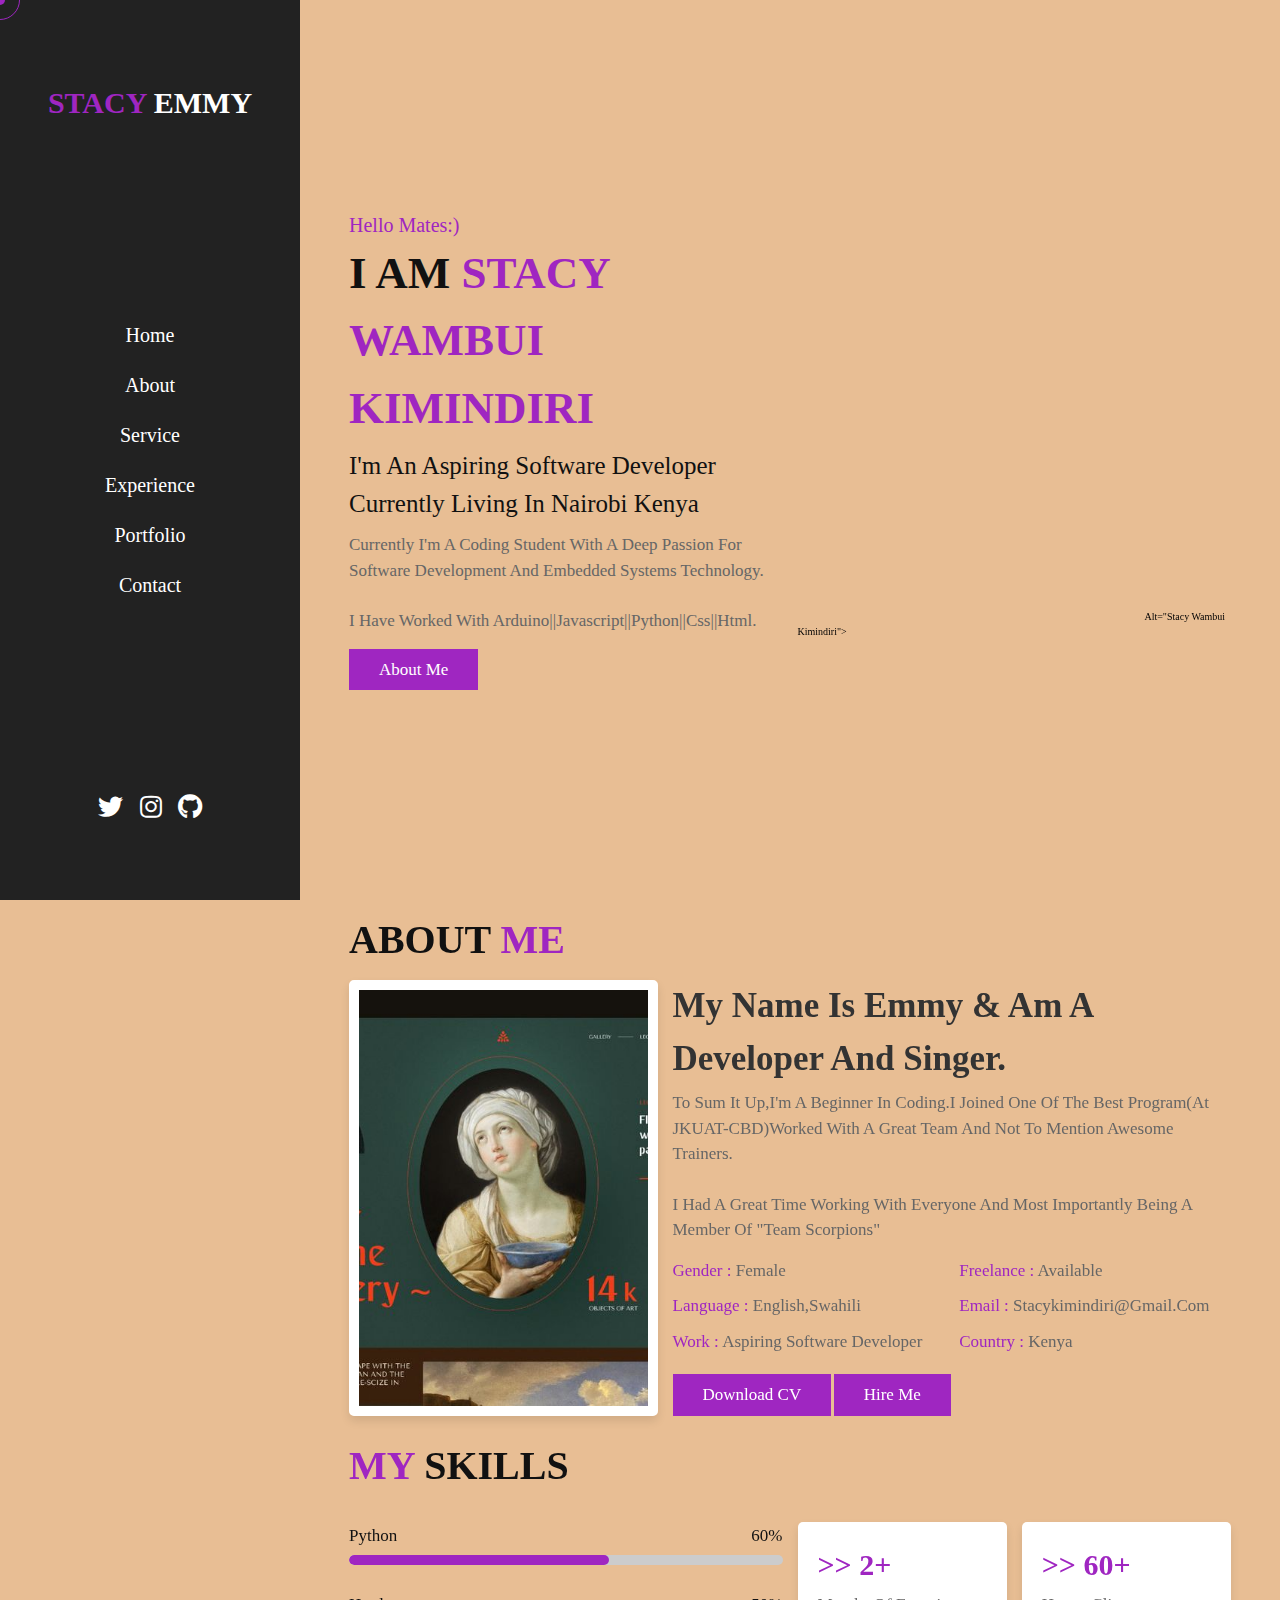
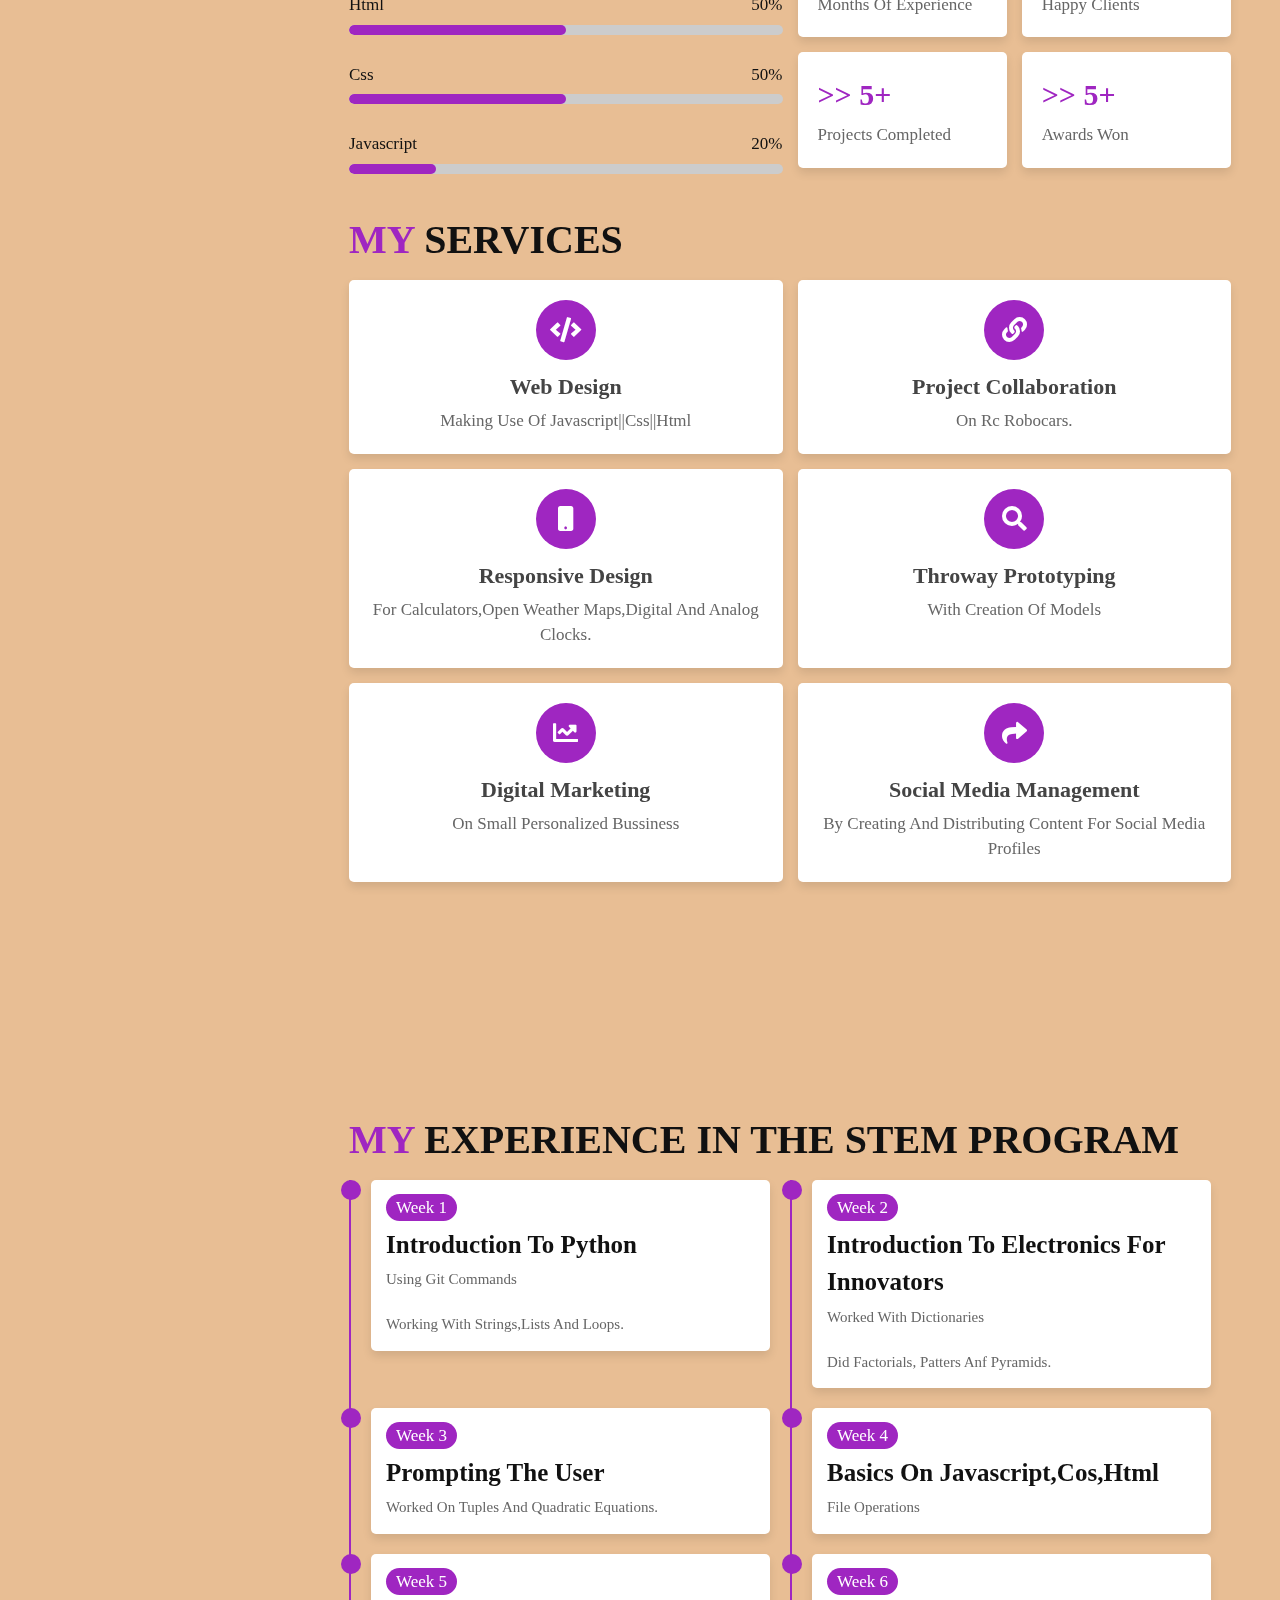
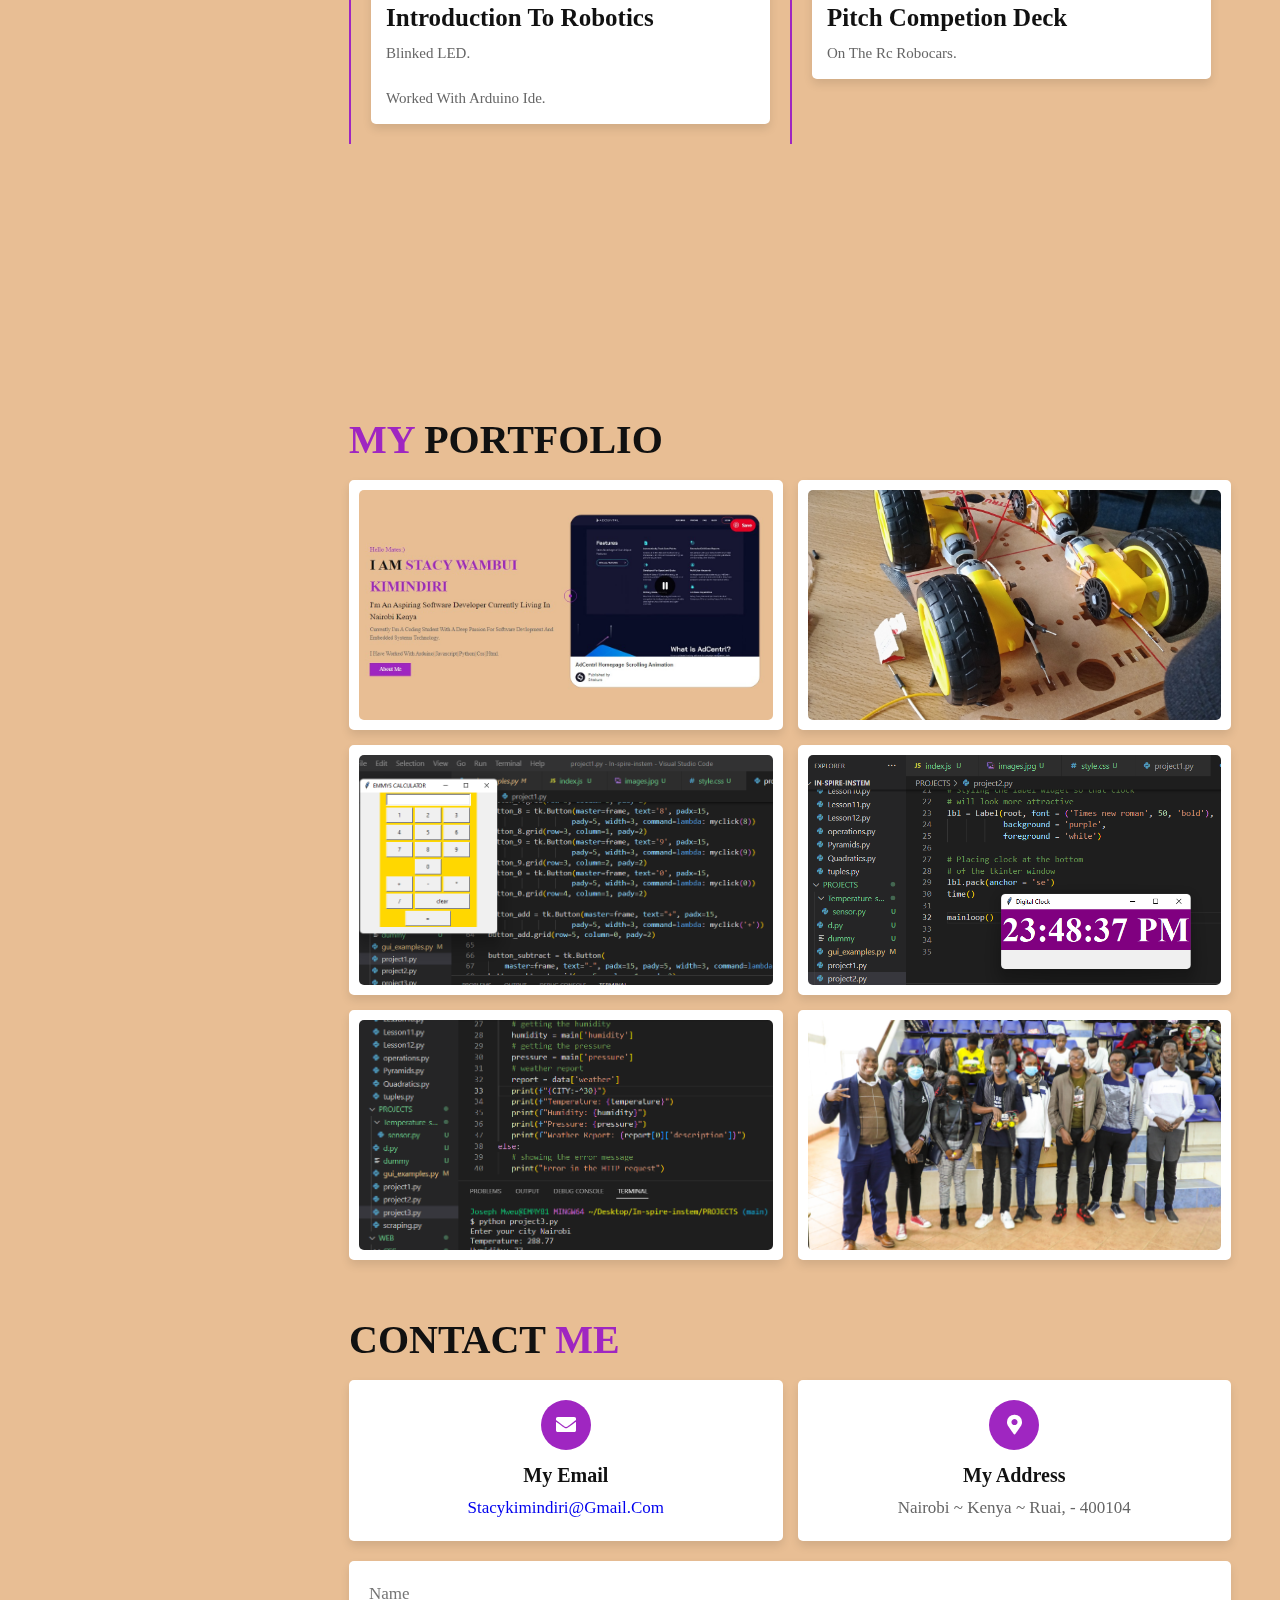
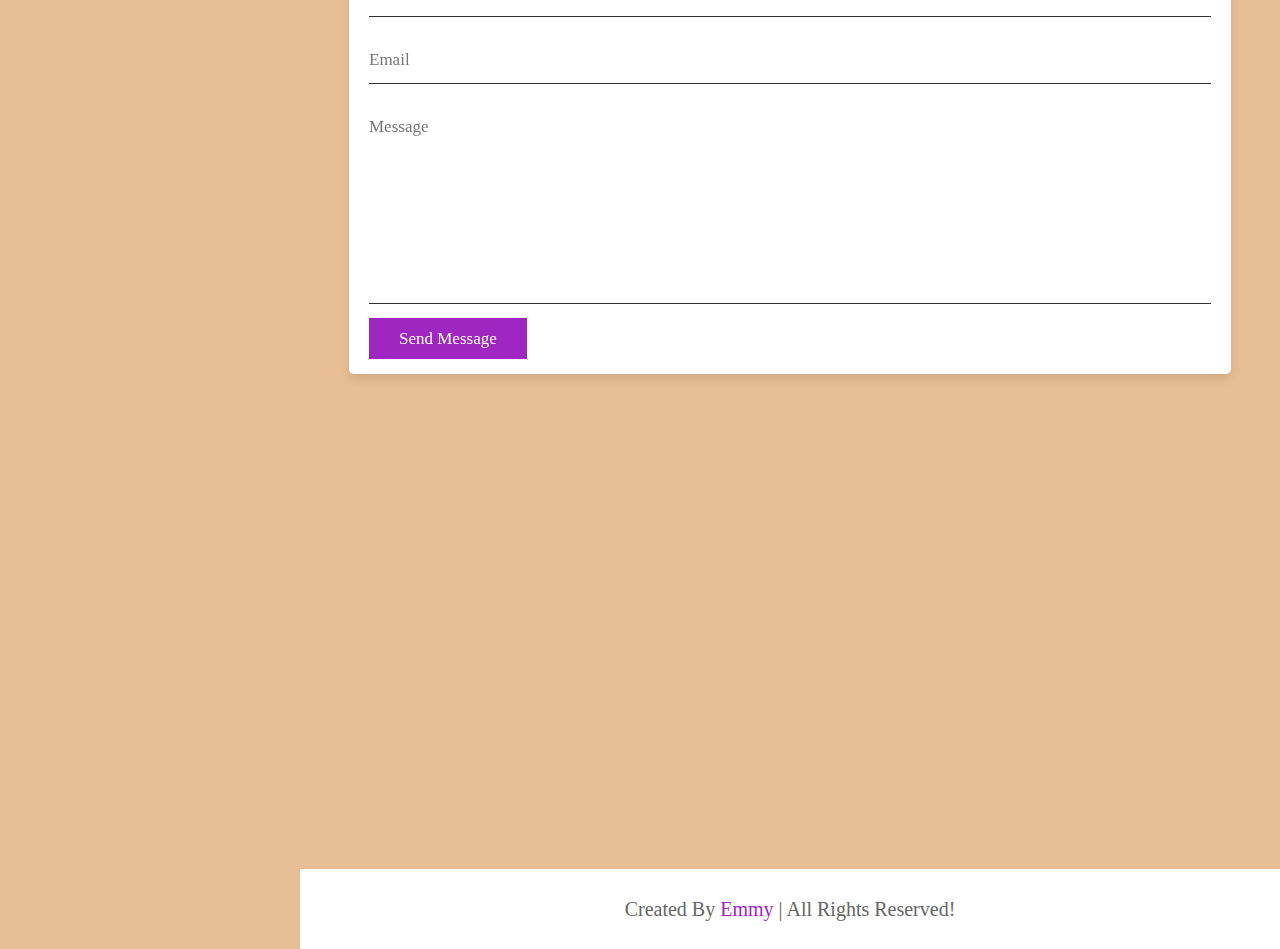
<file: index.html>
<!DOCTYPE html>
<html lang="en">
<head>
    <meta charset="UTF-8">
    <meta http-equiv="X-UA-Compatible" content="IE=edge">
    <meta name="viewport" content="width=device-width, initial-scale=1.0">
    <title>Stacy Wambui Kimindiri</title>

    <!-- font awesome cdn link  -->
    <link rel="stylesheet" href="https://cdnjs.cloudflare.com/ajax/libs/font-awesome/5.15.3/css/all.min.css">

    <!-- custom css file link  -->
    <link rel="stylesheet" href="./public/style.css">
</head>
<body>

<!-- custom cursors  -->
<div class="cursor-1"></div>
<div class="cursor-2"></div>


<div id="menu-bars" class="fas fa-bars"></div>
    
<!-- header section starts  -->

<header>

    <a href="#" class="logo"> <span>Stacy</span> Emmy </a>

    <nav class="navbar">
        <a href="#home">home</a>
        <a href="#about">about</a>
        <a href="#service">service</a>
        <a href="#experience">experience</a>
        <a href="#portfolio">portfolio</a>
        <a href="#contact">contact</a>
    </nav>
<!--for social media-->
    <div class="follow">
        <a href="https://twitter.com/Stacy_Kimindri" class="fab fa-twitter"></a>
        <a href="https://https://instagram.com/stacyemmy" class="fab fa-instagram"></a>
        <a href="https://github.com/stacykimindiri" class="fab fa-github"></a>
    </div>

</header>

<!-- header section ends -->

<!-- home section starts  -->

<section class="home" id="home">

    <div class="content">
        <span class="hi"> Hello Mates:) </span>
        <h3>I am <span> Stacy Wambui Kimindiri</span> </h3>
        <p class="info">I'm an aspiring Software developer currently living in Nairobi Kenya</p>
        <p class="text"> Currently i'm a coding student with a deep passion for software development and embedded systems technology.</p>
        <br>
        <p class="text">I have worked with  Arduino||Javascript||Python||Css||Html.</p>
        <a href="#about" class="btn">about me</a>
    </div>

    <div class="image">
        <iframe src="https://assets.pinterest.com/ext/embed.html?id=253186810292369069" height="359" width="345" frameborder="0" scrolling="no" ></iframe> alt="Stacy Wambui Kimindiri">
    </div>

</section>

<!-- home section ends -->

<!-- about section starts  -->

<section class="about" id="about">

<h1 class="heading"> about <span> me </span> </h1>

<div class="row-1">

    <div class="image">
        <img src="public/image1.jpg" alt="stacykimindiri">
    </div>

    <div class="content">
        <h3> my name is Emmy & am a developer and singer.</h3>
        <p>To sum it up,I'm a beginner in coding.I joined one of the best program(at JKUAT-CBD)worked with a great team and not to mention awesome trainers.</p>
        <br>
        <p>I had a great time working with everyone and most importantly being a member of "Team Scorpions"</p>
        <div class="box-container">
            <div class="box">
        
                <p> <span> gender : </span> female</p>
                <p> <span> language : </span>english,swahili</p>
                <p> <span> work : </span> aspiring software developer </p>
            </div>
            <div class="box">
                <p> <span> freelance : </span> available </p>
                
                <p> <span> email : </span> stacykimindiri@gmail.com </p>
                <p> <span> country : </span> Kenya </p>
            </div>
        </div>
        <a href="#" class="btn">download CV</a>
        <a href="#" class="btn">hire me</a>
    </div>

</div>

<h1 class="heading"> <span> my </span> skills </h1>

<div class="row-2">

    <div class="skills">
        <div class="progress">
            <h3> Python <span> 60% </span> </h3>
            <div class="bar"> <span></span> </div>
        </div>
        <div class="progress">
            <h3> Html <span> 50% </span> </h3>
            <div class="bar"> <span></span> </div>
        </div>
        <div class="progress">
            <h3> Css <span> 50% </span> </h3>
            <div class="bar"> <span></span> </div>
        </div>
        <div class="progress">
            <h3> Javascript <span> 20% </span> </h3>
            <div class="bar"> <span></span> </div>
        </div>
    </div>

    <div class="box-container">

        <div class="box">
            <h3> >> 2+ </h3>
            <p>months of experience</p>
        </div>
        <div class="box">
            <h3> >> 60+ </h3>
            <p>happy clients</p>
        </div>
        <div class="box">
            <h3> >> 5+ </h3>
            <p>projects completed</p>
        </div>
        <div class="box">
            <h3> >> 5+ </h3>
            <p>awards won</p>
        </div>

    </div>

</div>

</section>

<!-- about section ends -->

<!-- service section starts  -->

<section class="service" id="service">

<h1 class="heading"> <span> my </span> services </h1>

    <div class="box-container">

        <div class="box">
            <i class="fas fa-code"></i>
            <h3>web design</h3>
            <p> making use of Javascript||Css||Html</p>
        </div>

        <div class="box">
            <i class="fas fa-link"></i>
            <h3>Project collaboration</h3>
            <p>On rc robocars.</p>
        </div>

        <div class="box">
            <i class="fas fa-mobile"></i>
            <h3>responsive design</h3>
            <p>For calculators,open weather maps,digital and analog clocks.</p>
        </div>

        <div class="box">
            <i class="fas fa-search"></i>
            <h3>Throway Prototyping</h3>
            <p>With creation of models</p>
        </div>

        <div class="box">
            <i class="fas fa-chart-line"></i>
            <h3>digital marketing</h3>
            <p>On small personalized bussiness</p>
        </div>

        <div class="box">
            <i class="fas fa-share"></i>
            <h3>Social Media Management</h3>
            <p>By creating and distributing content for social media profiles</p>
        </div>

    </div>

</section>

<!-- service section ends -->

<!-- experience section starts  -->

<section class="experience" id="experience">

    <h1 class="heading"> <span> my </span> experience in the stem program</h1>

    <div class="box-container">

        <div class="box">
            <div class="content">
                <span> Week 1 </span>
                <h3>Introduction to python</h3>
                <p>Using git commands<br><br>working with strings,lists and loops.</p>
            </div>
        </div>

        <div class="box">
            <div class="content">
                <span> Week 2 </span>
                <h3>Introduction to Electronics for innovators</h3>
                <p>Worked with dictionaries<br><br>Did factorials, patters anf pyramids.</p>
            </div>
        </div>

        <div class="box">
            <div class="content">
                <span> Week 3 </span>
                <h3>Prompting the user</h3>
                <p>Worked on tuples and quadratic equations.</p>
            </div>
        </div>

        <div class="box">
            <div class="content">
                <span> Week 4 </span>
                <h3>Basics on Javascript,cos,html</h3>
                <p>file operations</p>
            </div>
        </div>

        <div class="box">
            <div class="content">
                <span> Week 5 </span>
                <h3>Introduction to robotics</h3>
                <p>Blinked lED.<br><br>worked with arduino ide.</p>
            </div>
        </div>

        <div class="box">
            <div class="content">
                <span> Week 6 </span>
                <h3>Pitch competion deck</h3>
                <p>On the rc robocars.</p>
            </div>
        </div>

    </div>

</section>

<!-- experience section ends -->

<!-- portfolio section starts  -->

<section class="portfolio" id="portfolio">

    <h1 class="heading"> <span> my </span> portfolio </h1>

    <div class="box-container">

        <div class="box">
            <img src="public/project1.jpg" alt="">
            <h3> my portfolio </h3>
            <div class="icons">
                <a href="#" class="fas fa-link"></a>
                <a href="#" class="fas fa-share"></a>
                <a href="#" class="fas fa-search"></a>
            </div>
        </div>

        <div class="box">
            <img src="./public/project2.jpg" alt="Two wheeled rc robocar">
            <h3> two wheeled rc robocar</h3>
            <div class="icons">
                <a href="#" class="fas fa-link"></a>
                <a href="#" class="fas fa-share"></a>
                <a href="#" class="fas fa-search"></a>
            </div>
        </div>

        <div class="box">
            <img src="./public/project3.jpg" alt="calculators">
            <h3> basic calculator </h3>
            <div class="icons">
                <a href="https://github.com/stacykimindiri/Inspire-in-stem/blob/main/project1.py" class="fas fa-link"></a>
                <a href="#" class="fas fa-share"></a>
                <a href="#" class="fas fa-search"></a>
            </div>
        </div>

        <div class="box">
            <img src="./public/project4.jpg" alt="digital clocks">
            <h3> digital clocks </h3>
            <div class="icons">
                <a href="https://github.com/stacykimindiri/Inspire-in-stem/blob/main/project2.py" class="fas fa-link"></a>
                <a href="#" class="fas fa-share"></a>
                <a href="#" class="fas fa-search"></a>
            </div>
        </div>

        <div class="box">
            <img src="./public/project5.jpg" alt="open weather map">
            <h3> open weather map </h3>
            <div class="icons">
                <a href="https://github.com/stacykimindiri/Inspire-in-stem/blob/main/project3.py" class="fas fa-link"></a>
                <a href="#" class="fas fa-share"></a>
                <a href="#" class="fas fa-search"></a>
            </div>
        </div>

        <div class="box">
            <img src="./public/project6.jpg" alt="pitch competition">
            <h3> four wheeled rc robocar </h3>
            <div class="icons">
                <a href="#" class="fas fa-link"></a>
                <a href="#" class="fas fa-share"></a>
                <a href="#" class="fas fa-search"></a>
            </div>
        </div>

    </div>

</section>

<!-- portfolio section ends -->

<!-- contact section starts  -->

<section class="contact" id="contact">

    <h1 class="heading"> contact <span> me </span> </h1>

    <div class="icons-container">

        <div class="icons">
            <i class="fas fa-envelope"></i>
            <h3>my email</h3>
            <p><a href="mailto:stacykimindiri@gmail.com">stacykimindiri@gmail.com</a></p>
           </div>

        <div class="icons">
            <i class="fas fa-map-marker-alt"></i>
            <h3>my address</h3>
            <p>Nairobi ~ Kenya ~ Ruai, - 400104</p>
        </div>

    </div>

    <div class="row">

        <form action="">

            <input type="text" placeholder="name" class="box">
            <input type="email" placeholder="email" class="box">
            

            <textarea name="" placeholder="message" id="" cols="30" rows="10"></textarea>

            <input type="submit" class="btn" value="send message">

        </form>

        <!-- Google Map Link -->
        <iframe src="https://www.google.com/maps/embed?pb=!1m18!1m12!1m3!1d63821.77881374194!2d36.962503555014344!3d-1.2550427035191023!2m3!1f0!2f0!3f0!3m2!1i1024!2i768!4f13.1!3m3!1m2!1s0x182f6c90c15ca769%3A0x8ccf2e1ea67e117b!2sRuai%2C%20Nairobi!5e0!3m2!1sen!2ske!4v1657262536957!5m2!1sen!2ske" width="600" height="450" style="border:0;" allowfullscreen="" loading="lazy" referrerpolicy="no-referrer-when-downgrade"></iframe>

    </div>


</section>

<!-- contact section ends -->

<!-- footer section  -->
<footer class="footer"> created by <span> Emmy </span> | all rights reserved! </footer>

<!-- custom js file link  -->
<script src="./public/inex.js"></script>

</body>
</html>
</file>
<file: public/style.css>
@import url('https://fonts.googleapis.com/css2?family=Roboto:wght@100;300;400;500;700&display=swap');

:root{
    --main-color:#9f26c1;
}

*{
    font-family: 'Times New Roman', Times, serif;
    margin:0; padding:0;
    box-sizing: border-box;
    outline: none; border:none;
    text-decoration: none;
    text-transform: capitalize;
    transition: all .2s linear;
    line-height: 1.5;
}

html{
    font-size: 62.5%;
    overflow-x: hidden;
    scroll-behavior: smooth;
}

body{
    background: rgb(232, 190, 148);
    padding-left: 30rem;
}

section{
    padding:1rem 5%;
    min-height: 100vh;
}

.heading{
    font-size: 4rem;
    padding-bottom: 1rem;
    color:#111;
    text-transform: uppercase;
}

.heading span{
    color:var(--main-color);
    text-transform: uppercase;
}

.btn{
    display: inline-block;
    margin-top: 1rem;
    padding:.8rem 3rem;
    background:var(--main-color);
    color:#fff;
    cursor: pointer;
    font-size: 1.7rem;
}

.btn:hover{
    background:#111;
    letter-spacing: .2rem;
}

header{
    position: fixed;
    top:0; left:0; bottom:0;
    background:#222;
    display: flex;
    align-items: center;
    justify-content: space-between;
    z-index: 1000;
    flex-flow: column;
    padding:8rem 2rem;
    width:30rem;
    text-align: center;
}

header .logo{
    text-transform: uppercase;
    color:#fff;
    font-size: 3rem;
    font-weight: bolder;
}

header .logo span{
    text-transform: uppercase;
    color:var(--main-color);
}

header .navbar a{
    display: block;
    font-size: 2rem;
    color:#fff;
    margin:2rem 0;
}

header .navbar a:hover{
    letter-spacing: .2rem;
    color:var(--main-color);
}

header .follow a{
    font-size: 2.5rem;
    color:#fff;
    margin:0 .7rem;
}

header .follow a:hover{
    color:var(--main-color);
}

#menu-bars{
    position: fixed;
    top:1rem; right: 1rem;
    z-index: 10000;
    background:var(--main-color);
    color:#fff;
    border-radius: .5rem;
    padding:1rem 1.5rem;
    font-size: 3rem;
    cursor:pointer;
    display: none;
}

.cursor-1{
    position: absolute;
    top:0; left:0;
    height:1rem; width:1rem;
    background: var(--main-color);
    pointer-events: none;
    transform: translate(-50%, -50%);
    border-radius: 50%;
    z-index: 10000;
}

.cursor-1.active{
    height:7rem;
    width:7rem;
    opacity: .3;
}

.cursor-2{
    position: absolute;
    top:0; left:0;
    height:4rem; width:4rem;
    border:.1rem solid var(--main-color);
    pointer-events: none;
    transform: translate(-50%, -50%);
    border-radius: 50%;
    z-index: 10000;
    transition: .3s linear;
}

.cursor-2.active{
    display: none;
}

.home{
    display: flex;
    align-items: center;
    flex-wrap: wrap;
    gap:1.5rem;
}

.home .image{
    flex:1 1 40rem;
}

.home .image img{
    width:100%;
}

.home .content{
    flex:1 1 40rem;
}

.home .content .hi{
    font-size: 2rem;
    color:var(--main-color);
}

.home .content h3{
    font-size: 4.5rem;
    color:#111;
    text-transform: uppercase;
}

.home .content h3 span{
    color:var(--main-color);
    text-transform: uppercase;
}

.home .content .info{
    font-size: 2.5rem;
    color:#111;
    padding:.5rem 0;
}

.home .content .text{
    font-size: 1.7rem;
    color:#666;
    padding:.5rem 0;
}

.about .row-1{
    display: flex;
    flex-wrap: wrap;
    gap:1.5rem;
    padding-bottom: 2rem;
}

.about .row-1 .image{
    flex:1 1 25rem;
}

.about .row-1 .image img{
    height: 100%;
    width:100%;
    object-fit: cover;
    border:1rem solid #fff;
    border-radius: .5rem;
    box-shadow: 0 .5rem 1rem rgba(0,0,0,.1);
}

.about .row-1 .content{
    flex:1 1 50rem;
}

.about .row-1 .content h3{
    color:#333;
    font-size: 3.5rem;
}

.about .row-1 .content p{
    color:#666;
    font-size: 1.7rem;
    padding:.5rem 0;
}

.about .row-1 .content .box-container{
    display: flex;
    flex-wrap: wrap;
    gap:1.5rem;
    padding: 0.5rem 0;
}

.about .row-1 .content .box-container .box{
    flex:1 1 20rem;
}

.about .row-1 .content .box-container .box span{
    color:var(--main-color);
}

.about .row-2{
    display: flex;
    flex-wrap: wrap;
    gap:1.5rem;
    align-items: center;
}

.about .row-2 .skills{
    flex:1 1 40rem;
}

.about .row-2 .skills .progress{
    padding:1rem 0;
}

.about .row-2 .skills .progress h3{
    display: flex;
    justify-content: space-between;
    padding:.7rem 0;
    font-size: 1.7rem;
    color:#111;
    font-weight: 400;
}

.about .row-2 .skills .progress .bar{
    width:100%;
    background:#ccc;
    overflow:hidden;
    height:1rem;
    border-radius: 50rem;
}

.about .row-2 .skills .progress .bar span{
    display:block;
    height:100%;
    background:var(--main-color);
    border-radius: 50rem;
}

.about .row-2 .skills .progress:nth-child(1) .bar span{
    width:60%;
}

.about .row-2 .skills .progress:nth-child(2) .bar span{
    width:50%;
}

.about .row-2 .skills .progress:nth-child(3) .bar span{
    width:50%;
}

.about .row-2 .skills .progress:nth-child(4) .bar span{
    width:20%;
}

.about .row-2 .box-container{
    flex:1 1 40rem;
    display: flex;
    flex-wrap: wrap;
    gap:1.5rem;
}

.about .row-2 .box-container .box{
    flex:1 1 15rem;
    background:#fff;
    padding:2rem;
    border-radius: .5rem;
    box-shadow: 0 .5rem 1rem rgba(0,0,0,.1);
}

.about .row-2 .box-container .box h3{
    color:var(--main-color);
    font-size: 3rem;
}

.about .row-2 .box-container .box p{
    color:#666;
    font-size: 1.7rem;
    padding-top: .5rem;
}

.service .box-container{
    display: flex;
    flex-wrap: wrap;
    gap:1.5rem;
}

.service .box-container .box{
    flex:1 1 30rem;
    text-align: center;
    padding:2rem;
    background:#fff;
    border-radius: .5rem;
    box-shadow:0 .5rem 1rem rgba(0,0,0,.1);
}

.service .box-container .box i{
    height:6rem;
    width:6rem;
    line-height: 6rem;
    font-size: 2.5rem;
    color:#fff;
    background:var(--main-color);
    border-radius: 50%;
}

.service .box-container .box h3{
    color:#444;
    font-size: 2.2rem;
    padding-top: 1rem;
}

.service .box-container .box p{
    color:#666;
    font-size: 1.7rem;
    padding-top: .5rem;
}

.experience .box-container{
    display: flex;
    flex-wrap: wrap;
}

.experience .box-container .box{
    position: relative;
    flex:1 1 33rem;
    border-left: .2rem solid var(--main-color);
    padding-left: 2rem;
    padding-right: 2rem;
    padding-bottom: 2rem;    
}

.experience .box-container .box::before{
    content: '';
    position: absolute;
    top:0; left:-1rem;
    height:2rem;
    width:2rem;
    border-radius: 50%;
    background:var(--main-color);
}

.experience .box-container .box .content{
    background:#fff;
    padding:1.5rem;
    box-shadow: 0 .5rem 1rem rgba(0,0,0,.1);
    border-radius: .5rem;
}

.experience .box-container .box .content span{
    color:#fff;
    font-size: 1.7rem;
    background:var(--main-color);
    border-radius: 50rem;
    padding:.4rem 1rem;
}

.experience .box-container .box .content h3{
    font-size: 2.5rem;
    padding:.5rem 0;
    color:#111;
}

.experience .box-container .box .content p{
    font-size: 1.5rem;
    color:#666;
}

.portfolio .box-container{
    display: flex;
    flex-wrap: wrap;
    gap:1.5rem;
}

.portfolio .box-container .box{
    flex:1 1 30rem;
    height:25rem;
    position: relative;
    overflow:hidden;
    border:1rem solid #fff;
    box-shadow: 0 .5rem 1rem rgba(0,0,0,.1);
    background:#fff;
    border-radius: .5rem;
}

.portfolio .box-container .box img{
    height:100%;
    width:100%;
    object-fit: cover;
    border-radius: .5rem;
    position: relative;
    z-index: 1;
}

.portfolio .box-container .box:hover img{
    height:75%;
    width:75%;
}

.portfolio .box-container .box h3{
    position: absolute;
    bottom:.5rem; left:1rem;
    font-size: 2.5rem;
    color:#333;
    text-transform: uppercase;
}

.portfolio .box-container .box .icons{
    position: absolute;
    top:1rem; right:1rem;
}

.portfolio .box-container .box .icons a{
    display: block;
    height:4rem;
    width:4rem;
    border-radius: .5rem;
    background: #eee;
    color:#333;
    font-size: 1.7rem;
    line-height: 4rem;
    text-align: center;
    margin-bottom: 1rem;
}

.portfolio .box-container .box .icons a:hover{
    background:var(--main-color);
    color:#fff;
}

.contact .icons-container{
    display: flex;
    gap:1.5rem;
    flex-wrap: wrap;
    padding-bottom: 2rem;
}

.contact .icons-container .icons{
    flex:1 1 25rem;
    text-align: center;
    padding:2rem;
    background:#fff;
    box-shadow: 0 .5rem 1rem rgba(0,0,0,.1);
    border-radius: .5rem;
}

.contact .icons-container .icons i{
    height:5rem;
    width:5rem;
    line-height: 5rem;
    font-size: 2rem;
    background: var(--main-color);
    color:#fff;
    border-radius: 50%;
}

.contact .icons-container .icons h3{
    color:#111;
    font-size: 2rem;
    padding:.5rem 0;
    padding-top: 1rem;
}

.contact .icons-container .icons p{
    color:#666;
    font-size: 1.7rem;
}

.contact .row{
    display: flex;
    flex-wrap: wrap;
    gap:1.5rem;
}

.contact .row form{
    flex:1 1 55rem;
    background:#fff;
    padding:0 2rem;
    box-shadow: 0 .5rem 1rem rgba(0,0,0,.1);
    border-radius: .5rem;
}

.contact .row .map{
    flex:1 1 25rem;
    border:1rem solid #fff;
    box-shadow: 0 .5rem 1rem rgba(0,0,0,.1);
    border-radius: .5rem;
    width: 100%;
}

.contact .row form .box,
.contact .row form textarea{
    width: 100%;
    border-bottom: .1rem solid #333;
    color:#333;
    text-transform: none;
    font-size: 1.7rem;
    padding:1rem 0;
    margin:1rem 0;
}

.contact .row form .box:focus,
.contact .row form textarea:focus{
    border-color: var(--main-color);
}

.contact .row form .box::placeholder,
.contact .row form textarea::placeholder{
    text-transform: capitalize;
}

.contact .row form textarea{
    height: 20rem;
    resize: none;
}

.contact .row form .btn{
    margin-top: 0;
    margin-bottom: 1.5rem;
}

.footer{
    margin-top: 2rem;
    font-size: 2rem;
    padding:2.5rem;
    text-align: center;
    color:#666;
    background: #fff;
}

.footer span{
    color:var(--main-color);
}


















/* media queries  */
@media (max-width:991px){

    html{
        font-size: 55%;
    }
    
    body{
        padding: 0;
    }

    #menu-bars{
        display: initial;
    }

    header{
        left:-120%;
    }

    header.active{
        left:0%;
    }

    .cursor-1,
    .cursor-2{
        display: none;
    }

}

@media (max-width:450px){

    html{
        font-size: 50%;
    }

    header{
        width:100%;
    }

    .experience .box-container .box{
        padding-right: 0;
    }

}
</file>
